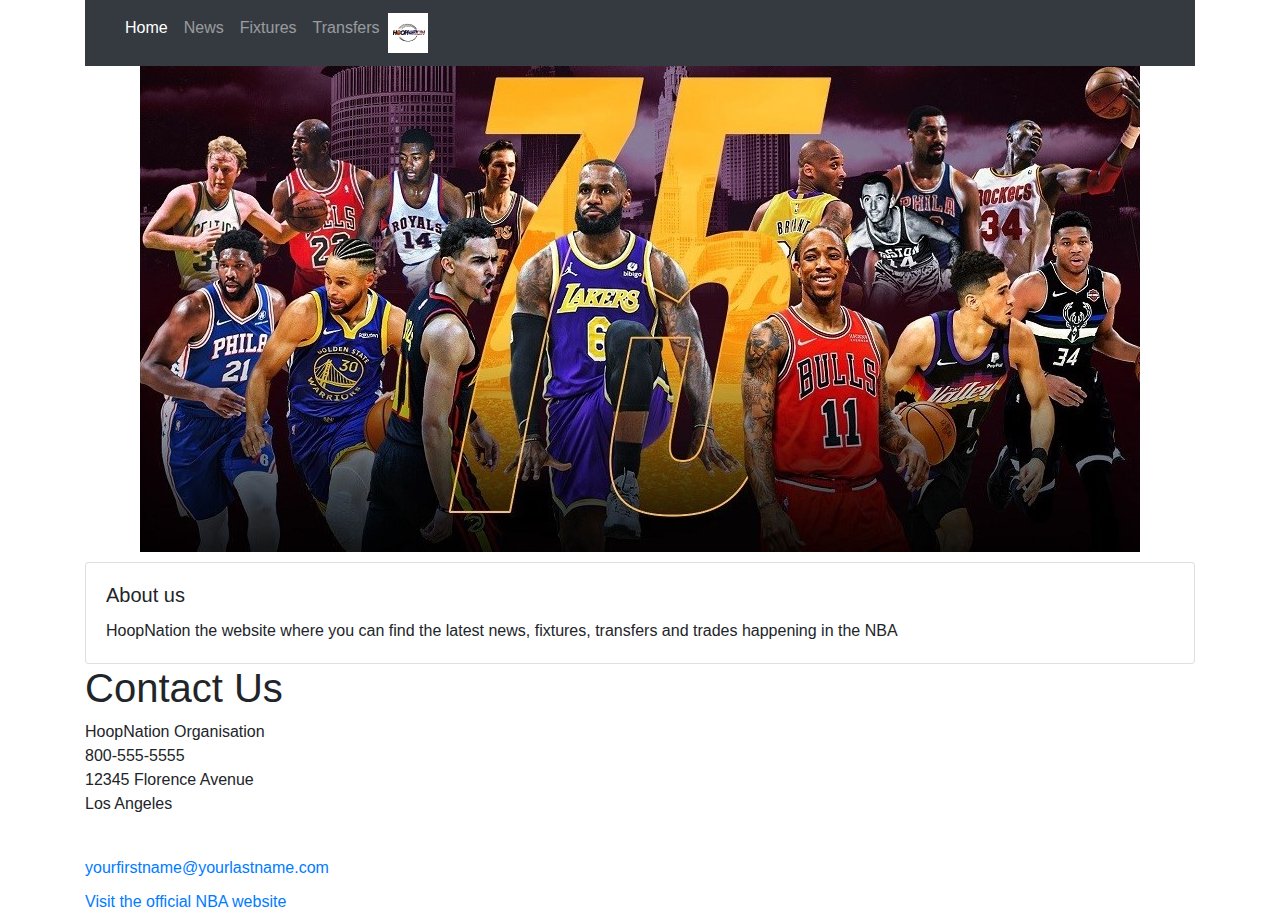
<file: index.html>
<!DOCTYPE html>
<html lang="en">
  <head>
    <meta charset="utf-8">
	<meta http-equiv="X-UA-Compatible" content="IE=edge">
	<meta name="viewport" content="width=device-width, initial-scale=1">
    <title>Untitled Document</title>
    <!-- Bootstrap -->
	<link href="css/bootstrap-4.4.1.css" rel="stylesheet">
	 <link href="css/stylesheet.css" rel="stylesheet">
	
  </head>
  <body>
  <div class="container-fluid">
  <div class="container">
    <nav class="navbar navbar-expand-lg navbar-dark bg-dark"> <a class="navbar-brand" href="#"></a>
	  	    <button class="navbar-toggler" type="button" data-toggle="collapse" data-target="#navbarSupportedContent1" aria-controls="navbarSupportedContent1" aria-expanded="false" aria-label="Toggle navigation"> <span class="navbar-toggler-icon"></span> </button>
	  	    <div class="collapse navbar-collapse" id="navbarSupportedContent1">
	  	      <ul class="navbar-nav mr-auto">
	  	        <li class="nav-item active"> <a class="nav-link" href="index.html">Home <span class="sr-only">(current)</span></a> </li>
	  	        <li class="nav-item"> <a class="nav-link" href="news.html">News </a></li>
				<li class="nav-item"> <a class="nav-link" href="fixtures.html">Fixtures</a></li>
				<li class="nav-item"> <a class="nav-link" href="transfers.html">Transfers</a></li>
				  <a class="navbar-brand" href="#"> <img src="images/logo.png" height="40px" width="40px"></a>
  	          </ul>
  	        </div>
		</nav>
	</div>
	  
   <div class="container">
	   <img src="images/All-Star.jpg" class="d-block mx-auto" alt=""/>
  </div>
    <div class="container-sm">
	   
      <div class="card col-md-4-justify-content-center">
        <div class="card-body">
	       <h5 class="card-title">About us</h5>
          <p class="card-text">HoopNation the website where you can find the latest news, fixtures, transfers and trades happening in the NBA</p>
     </div>
     </div>
	<h1>Contact Us</h1>
	<p>HoopNation Organisation<br>
      800-555-5555<br>
      12345 Florence Avenue<br>
      Los Angeles<br><br>
  	</p>
		<a href="mailto:yourfirstname@yourlastname.com">yourfirstname@yourlastname.com</a>
  </div>
	  <div class="container-sm">
		  <a href="https://www.skysports.com/nba?gr=www">Visit the official NBA website</a>
  </div>
	  
	  
	  
    <!--
  	<!-- body code goes here -->


	<!-- jQuery (necessary for Bootstrap's JavaScript plugins) --> 
	<script src="js/jquery-3.4.1.min.js"></script>

	<!-- Include all compiled plugins (below), or include individual files as needed -->
	<script src="js/popper.min.js"></script> 
	<script src="js/bootstrap-4.4.1.js"></script>
  </body>
</html>
</file>
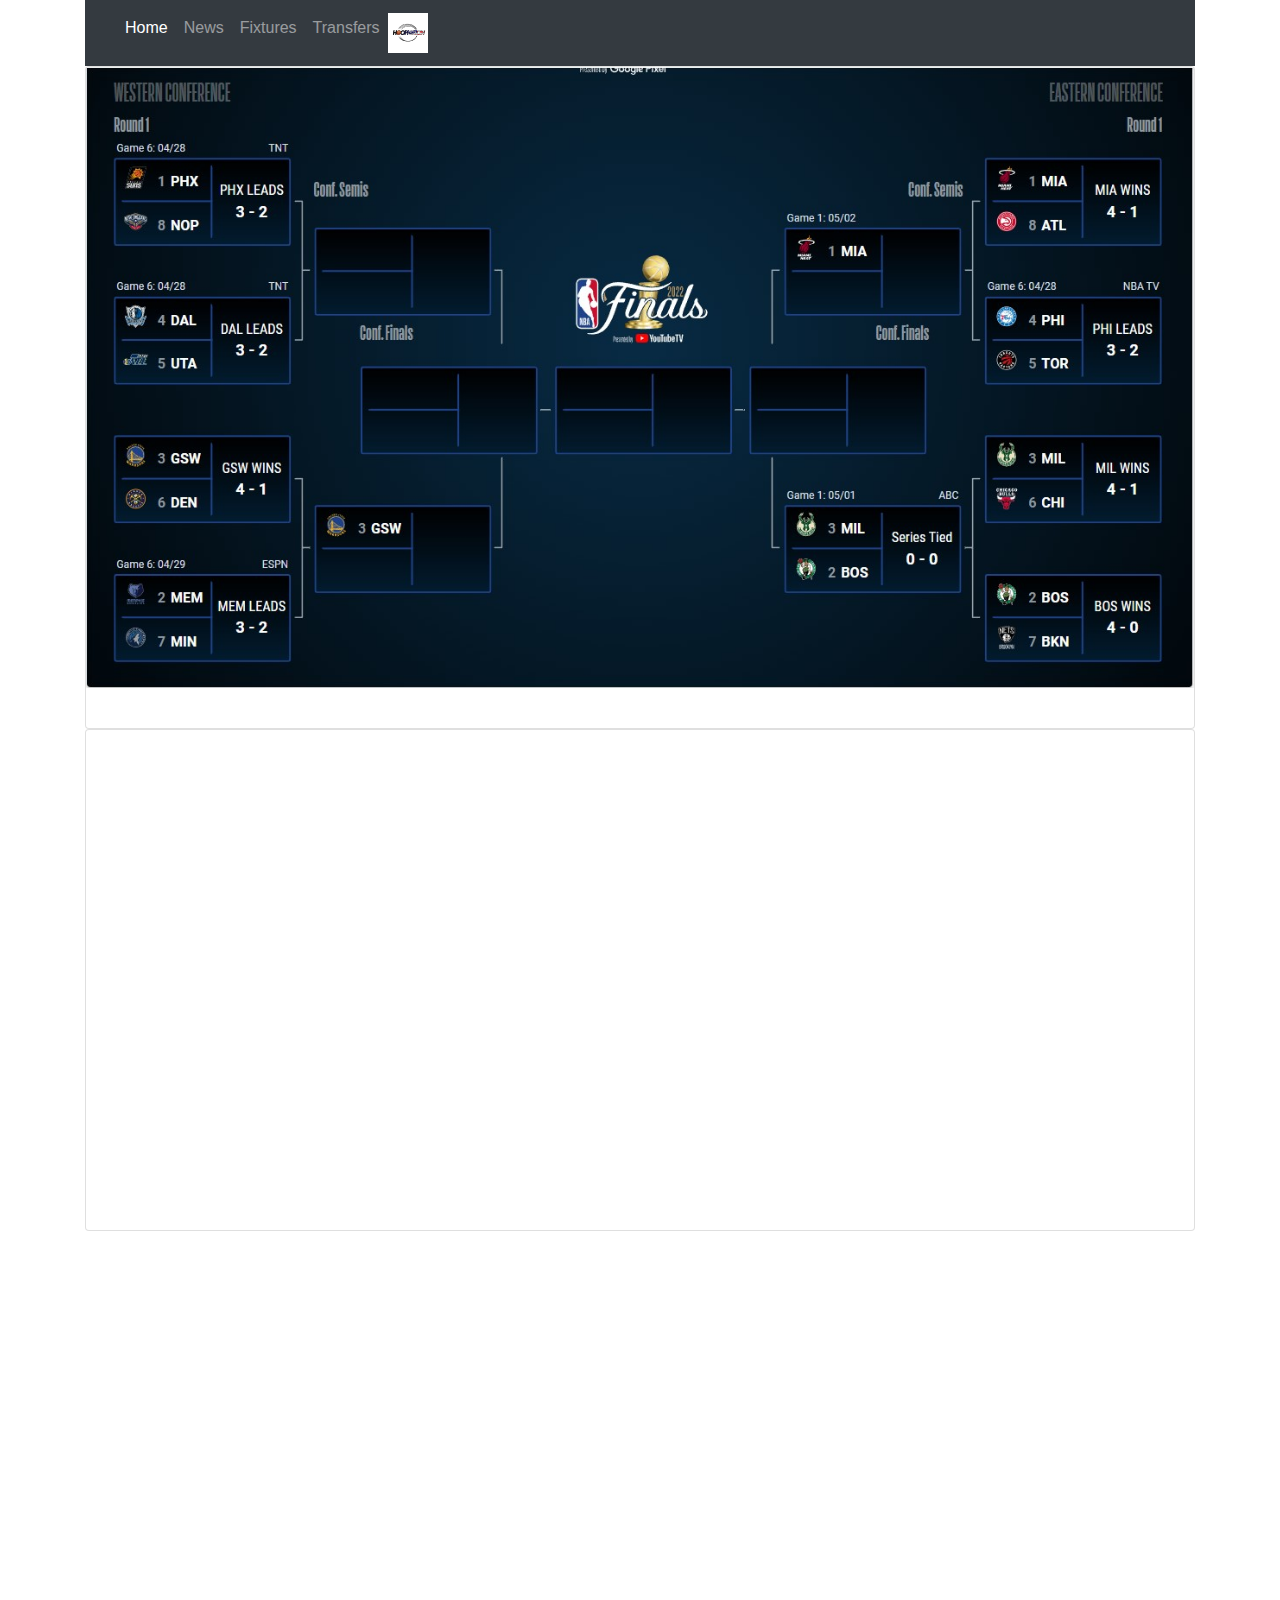
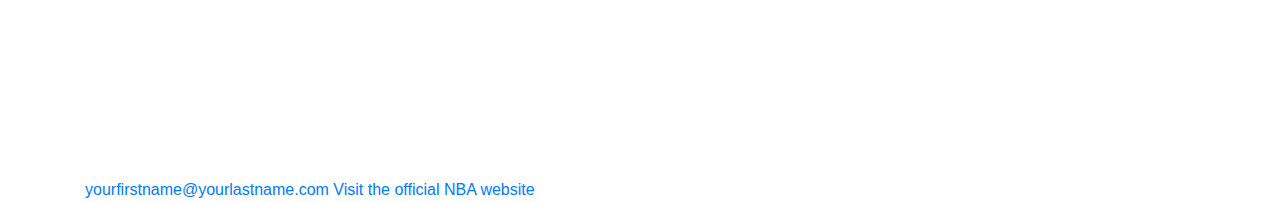
<file: fixtures.html>
<!DOCTYPE html>
<html lang="en">
  <head>
    <meta charset="utf-8">
	<meta http-equiv="X-UA-Compatible" content="IE=edge">
	<meta name="viewport" content="width=device-width, initial-scale=1">
    <title>Untitled Document</title>
    <!-- Bootstrap -->
	<link href="css/bootstrap-4.4.1.css" rel="stylesheet">
	 <link href="css/stylesheet.css" rel="stylesheet">
	
  </head>
  <body>
  <div class="container-fluid">
    <div class="container">
  	    <nav class="navbar navbar-expand-lg navbar-dark bg-dark"> <a class="navbar-brand" href="#"></a>
	  	    <button class="navbar-toggler" type="button" data-toggle="collapse" data-target="#navbarSupportedContent1" aria-controls="navbarSupportedContent1" aria-expanded="false" aria-label="Toggle navigation"> <span class="navbar-toggler-icon"></span> </button>
	  	    <div class="collapse navbar-collapse" id="navbarSupportedContent1">
	  	      <ul class="navbar-nav mr-auto">
	  	        <li class="nav-item active"> <a class="nav-link" href="index.html">Home </a> </li>
	  	        <li class="nav-item"> <a class="nav-link" href="news.html">News </a></li>
				<li class="nav-item"> <a class="nav-link" href="fixtures.html">Fixtures <span class="sr-only">(current)</span></a></li>
				<li class="nav-item"> <a class="nav-link" href="transfers.html">Transfers</a></li>
				  <a class="navbar-brand" href="#"> <img src="images/logo.png" height="40px" width="40px"></a>
  	          </ul>
  	        </div>
		</nav>
	</div>
	  
   <div class="container-md">
	   
      <div class="card col-md-4-justify-content-center"> <img class="card-img-top" src="images/bracket.jpg" alt="Card image cap">
	     <div class="card-body">
     </div>
   </div>
	   <div class="card col-md-4-justify-content-center"><iframe class="frame" width="1100" height="500" src="https://www.youtube.com/embed/lTM0K3DJ2io" title="YouTube video player" frameborder="0" allow="accelerometer; autoplay; clipboard-write; encrypted-media; gyroscope; picture-in-picture" allowfullscreen></iframe>
		   
     </div>
	   <iframe class="frame" width="1100" height="500" src="https://www.youtube.com/embed/UlQNpt9STtk" title="YouTube video player" frameborder="0" allow="accelerometer; autoplay; clipboard-write; encrypted-media; gyroscope; picture-in-picture" allowfullscreen></iframe>
	     <div class="card-body">
   </div>
	   
	  
	  <a href="mailto:yourfirstname@yourlastname.com">yourfirstname@yourlastname.com</a>
	  <a href="https://www.skysports.com/nba?gr=www">Visit the official NBA website</a>
  </div>
	  
    <!--
  	<!-- body code goes here -->


	<!-- jQuery (necessary for Bootstrap's JavaScript plugins) --> 
	<script src="js/jquery-3.4.1.min.js"></script>

	<!-- Include all compiled plugins (below), or include individual files as needed -->
	<script src="js/popper.min.js"></script> 
	<script src="js/bootstrap-4.4.1.js"></script>
  </body>
</html>
</file>
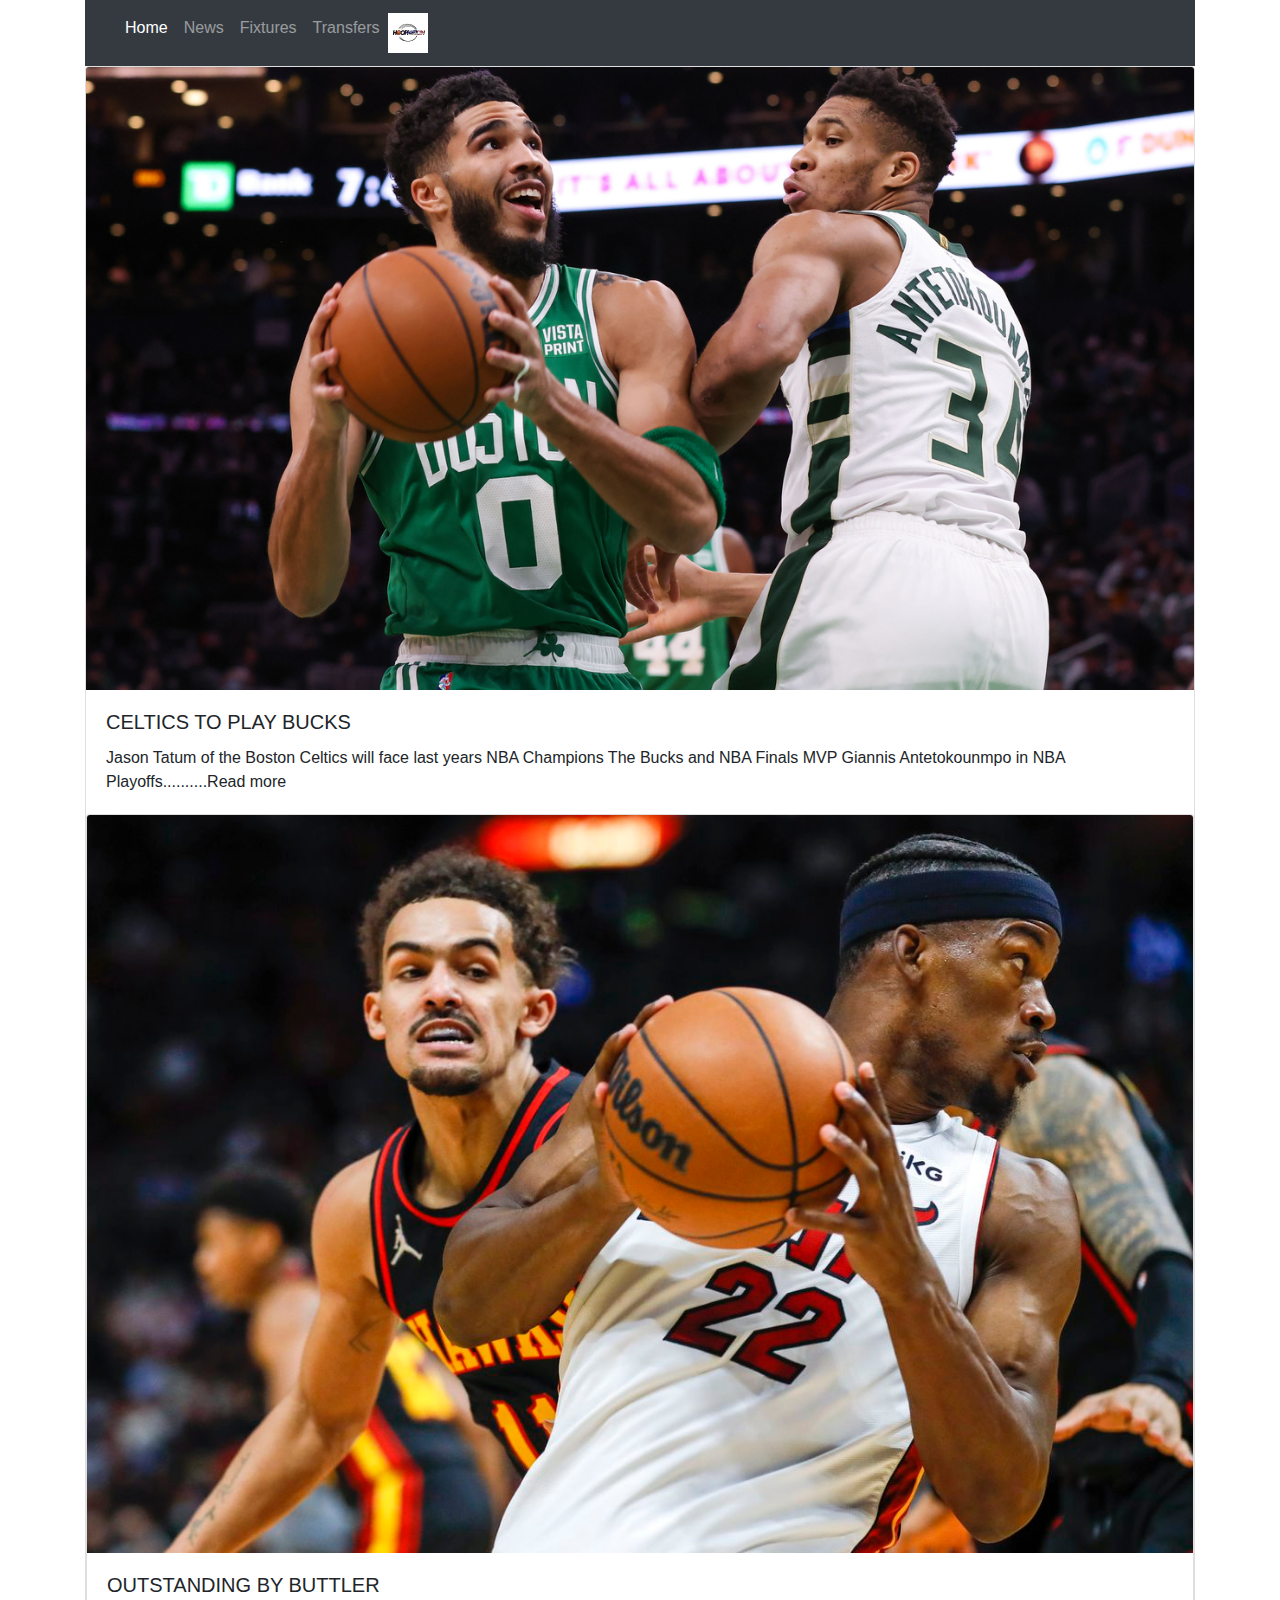
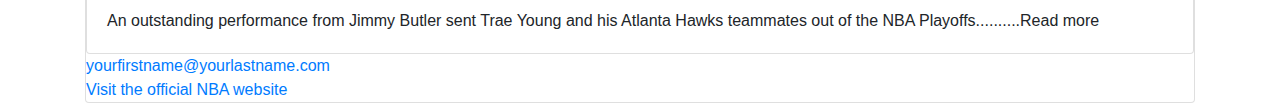
<file: news.html>
<!DOCTYPE html>
<html lang="en">
  <head>
    <meta charset="utf-8">
	<meta http-equiv="X-UA-Compatible" content="IE=edge">
	<meta name="viewport" content="width=device-width, initial-scale=1">
    <title>Untitled Document</title>
    <!-- Bootstrap -->
	<link href="css/bootstrap-4.4.1.css" rel="stylesheet">
	 <link href="css/stylesheet.css" rel="stylesheet">
	
  </head>
  <body>
  <div class="container-fluid">
    <div class="container">
  	    <nav class="navbar navbar-expand-lg navbar-dark bg-dark"> <a class="navbar-brand" href="#"></a>
	  	    <button class="navbar-toggler" type="button" data-toggle="collapse" data-target="#navbarSupportedContent1" aria-controls="navbarSupportedContent1" aria-expanded="false" aria-label="Toggle navigation"> <span class="navbar-toggler-icon"></span> </button>
	  	    <div class="collapse navbar-collapse" id="navbarSupportedContent1">
	  	      <ul class="navbar-nav mr-auto">
	  	        <li class="nav-item active"> <a class="nav-link" href="index.html">Home </a> </li>
	  	        <li class="nav-item"> <a class="nav-link" href="news.html">News <span class="sr-only">(current)</span></a></li>
				<li class="nav-item"> <a class="nav-link" href="fixtures.html">Fixtures</a></li>
				<li class="nav-item"> <a class="nav-link" href="transfers.html">Transfers</a></li>
				  <a class="navbar-brand" href="#"> <img src="images/logo.png" height="40px" width="40px"></a>
  	          </ul>
  	        </div>
		</nav>
	</div>
	  
   <div class="container-md">
	   
      <div class="card col-md-4-justify-content-center"> <img class="card-img-top" src="images/Jayson-Tatum-Giannis-Antetokounmpo-USATSI_17353624.jpg" alt="Card image cap">
	     <div class="card-body">
	       <h5 class="card-title">CELTICS TO PLAY BUCKS</h5>
	       <p class="card-text">Jason Tatum of the Boston Celtics will face last years NBA Champions The Bucks and NBA Finals MVP Giannis Antetokounmpo in NBA Playoffs..........Read more  </p>
     </div>
	   
	   <div class="card col-md-4-justify-content-center"> <img class="card-img-top" src="images/usa_today_17505699.0.jpg" alt="Card image cap">
	     <div class="card-body">
	       <h5 class="card-title">OUTSTANDING BY BUTTLER</h5>
	       <p class="card-text">An outstanding performance from Jimmy Butler sent Trae Young and his Atlanta Hawks teammates out of the NBA Playoffs..........Read more</p>
     </div>
	   
   </div>
	  
	  <a href="mailto:yourfirstname@yourlastname.com">yourfirstname@yourlastname.com</a>
	  <a href="https://www.skysports.com/nba?gr=www">Visit the official NBA website</a>
  </div>
	  
    <!--
  	<!-- body code goes here -->


	<!-- jQuery (necessary for Bootstrap's JavaScript plugins) --> 
	<script src="js/jquery-3.4.1.min.js"></script>

	<!-- Include all compiled plugins (below), or include individual files as needed -->
	<script src="js/popper.min.js"></script> 
	<script src="js/bootstrap-4.4.1.js"></script>
  </body>
</html>
</file>
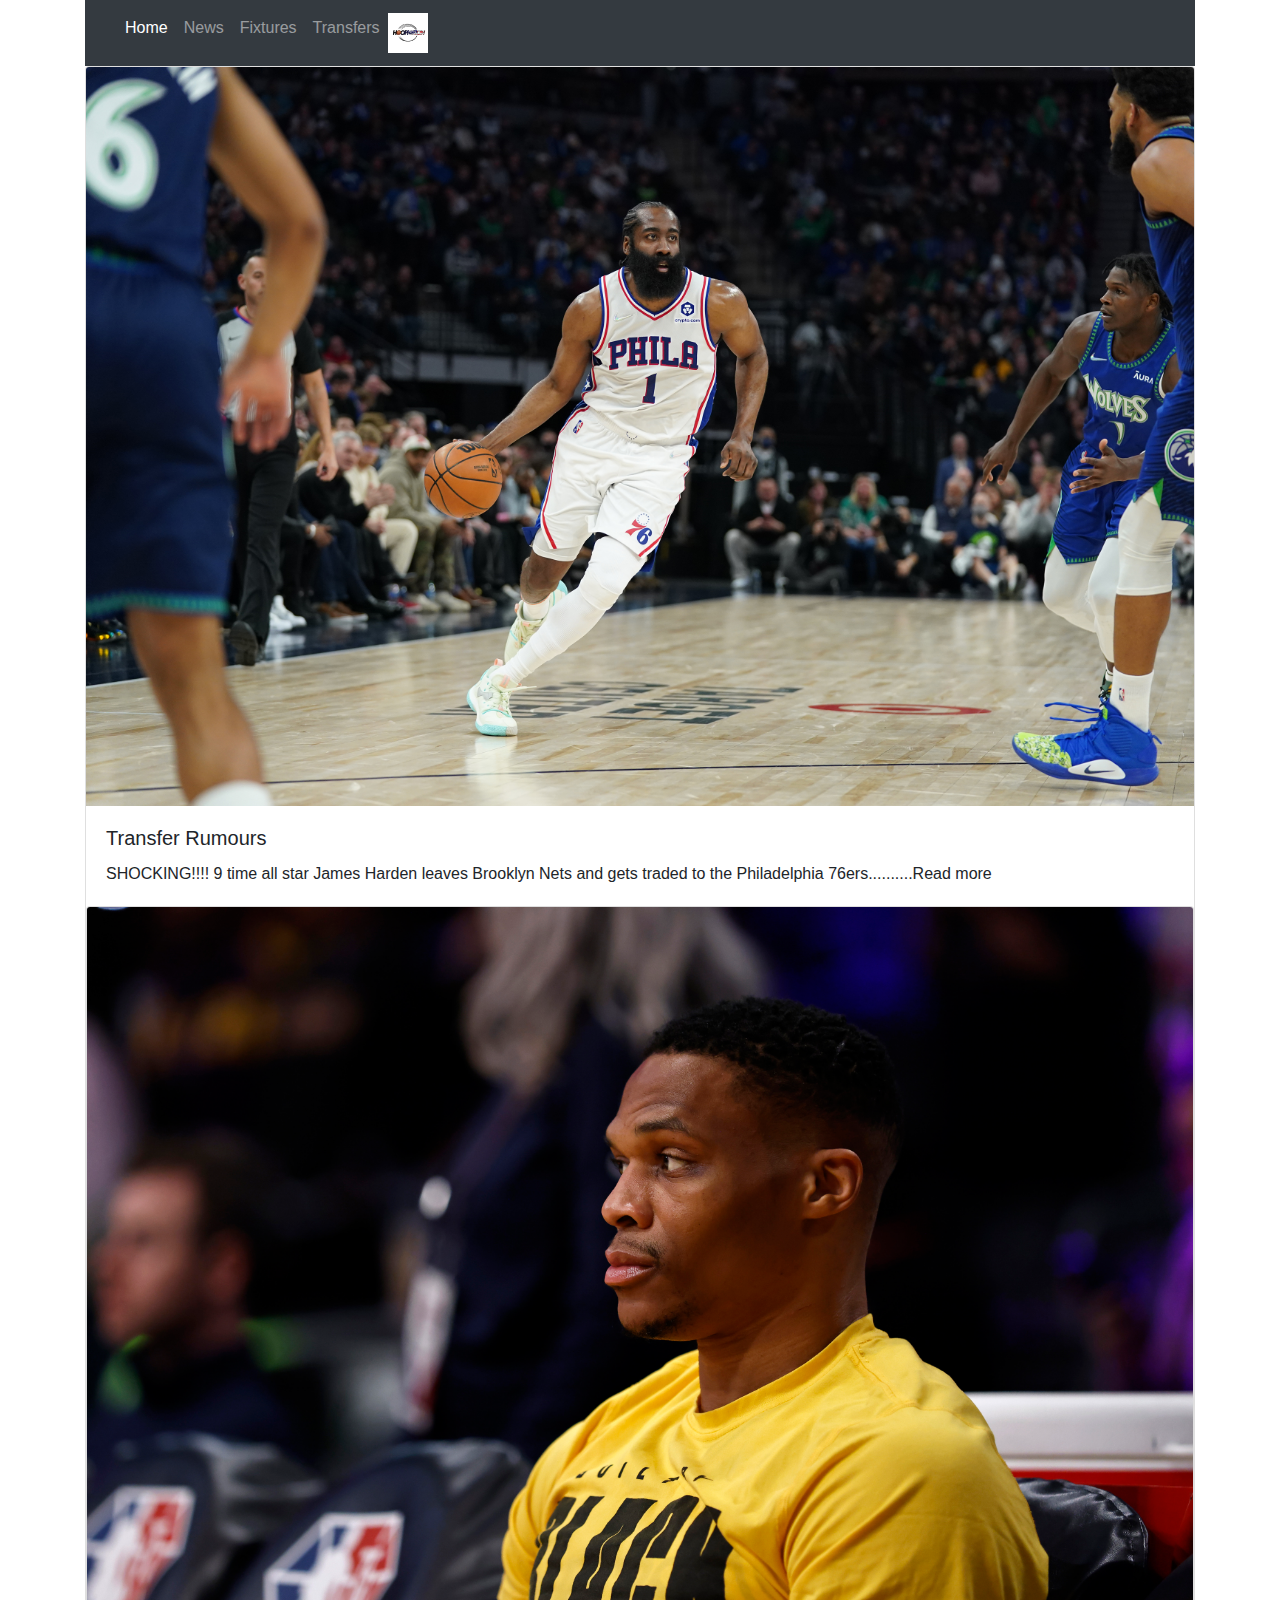
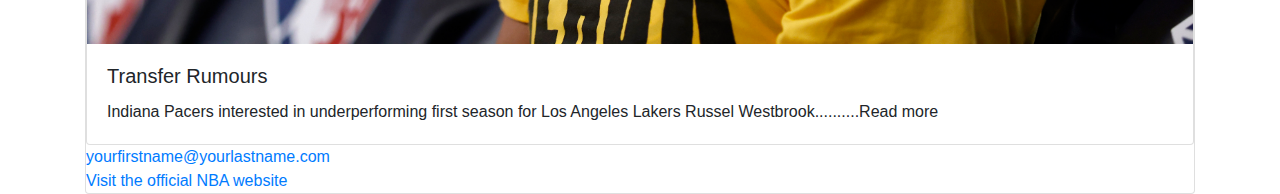
<file: transfers.html>
<!DOCTYPE html>
<html lang="en">
  <head>
    <meta charset="utf-8">
	<meta http-equiv="X-UA-Compatible" content="IE=edge">
	<meta name="viewport" content="width=device-width, initial-scale=1">
    <title>Untitled Document</title>
    <!-- Bootstrap -->
	<link href="css/bootstrap-4.4.1.css" rel="stylesheet">
	 <link href="css/stylesheet.css" rel="stylesheet">
	
  </head>
  <body>
  <div class="container-fluid">
    <div class="container">
  	    <nav class="navbar navbar-expand-lg navbar-dark bg-dark"> <a class="navbar-brand" href="#"></a>
	  	    <button class="navbar-toggler" type="button" data-toggle="collapse" data-target="#navbarSupportedContent1" aria-controls="navbarSupportedContent1" aria-expanded="false" aria-label="Toggle navigation"> <span class="navbar-toggler-icon"></span> </button>
	  	    <div class="collapse navbar-collapse" id="navbarSupportedContent1">
	  	      <ul class="navbar-nav mr-auto">
	  	        <li class="nav-item active"> <a class="nav-link" href="index.html">Home </a> </li>
	  	        <li class="nav-item"> <a class="nav-link" href="news.html">News </a></li>
				<li class="nav-item"> <a class="nav-link" href="fixtures.html">Fixtures</a></li>
				<li class="nav-item"> <a class="nav-link" href="transfers.html">Transfers <span class="sr-only">(current)</span></a></li>
				  <a class="navbar-brand" href="#"> <img src="images/logo.png" height="40px" width="40px"></a>
  	          </ul>
  	        </div>
		</nav>
	</div>
		
   <div class="container-md">
      <div class="card col-md-4-justify-content-center"> <img class="card-img-top" src="images/james-harden-76ers-0225.jpg" alt="Card image cap">
	     <div class="card-body">
	       <h5 class="card-title">Transfer Rumours</h5>
	       <p class="card-text">SHOCKING!!!! 9 time all star James Harden leaves Brooklyn Nets and gets traded to the Philadelphia 76ers..........Read more  </p>
     </div>
	   
	   <div class="card col-md-4-justify-content-center"> <img class="card-img-top" src="images/west.jpeg" alt="Card image cap">
	     <div class="card-body">
	       <h5 class="card-title">Transfer Rumours</h5>
	       <p class="card-text">Indiana Pacers interested in underperforming first season for Los Angeles Lakers Russel Westbrook..........Read more</p>
     </div>
	   
   </div>
	  
	  <a href="mailto:yourfirstname@yourlastname.com">yourfirstname@yourlastname.com</a>
	  <a href="https://www.skysports.com/nba?gr=www">Visit the official NBA website</a>
  </div>
	  
    <!--
  	<!-- body code goes here -->


	<!-- jQuery (necessary for Bootstrap's JavaScript plugins) --> 
	<script src="js/jquery-3.4.1.min.js"></script>

	<!-- Include all compiled plugins (below), or include individual files as needed -->
	<script src="js/popper.min.js"></script> 
	<script src="js/bootstrap-4.4.1.js"></script>
  </body>
</html>
</file>
<file: css/stylesheet.css>
.img-fluid {
	width: 1500px;
	height: 300px;
}

.title {
	text-align: center;
	margin: auto;
}
.container-md {
	align-content: center;
	margin: auto;
		
}

.container-sm {
	padding-top: 10px;
}
</file>
